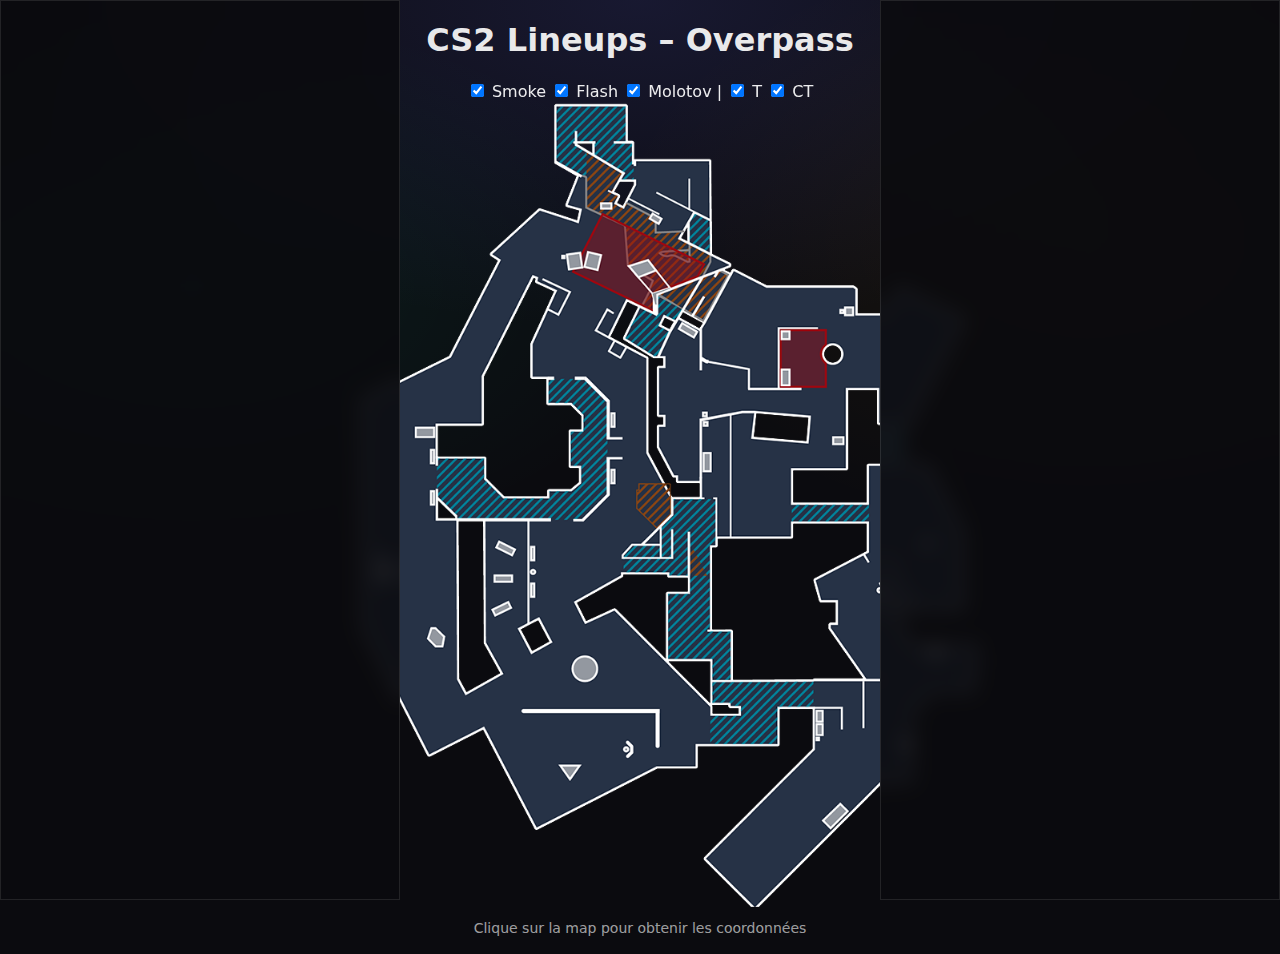
<file: index.html>
<!DOCTYPE html>
<html lang="fr">
<head>
  <meta charset="UTF-8">
  <title>CS2 Lineups – Overpass</title>
  <link rel="stylesheet" href="style.css">
  <meta name="viewport" content="width=device-width, initial-scale=1.0">
</head>
<body>

<h1>CS2 Lineups – Overpass</h1>

<div id="filters">
  <label><input type="checkbox" value="smoke" checked> Smoke</label>
  <label><input type="checkbox" value="flash" checked> Flash</label>
  <label><input type="checkbox" value="molotov" checked> Molotov</label>

  <span class="sep">|</span>

  <label><input type="checkbox" value="T" checked> T</label>
  <label><input type="checkbox" value="CT" checked> CT</label>
</div>

<div id="map-container">
  <img src="maps/overpass.png" id="map">
  <svg id="map-overlay"></svg>
  <!-- Les points seront ajoutés par JS -->
</div>

<p id="coords">Clique sur la map pour obtenir les coordonnées</p>

<div id="panels-left"></div>
<div id="panels-right"></div>

<div id="lightbox" class="hidden">
  <img id="lightbox-img" alt="">
</div>

<script src="data/overpass.js"></script>
<script src="script.js"></script>

</body>
</html>
</file>
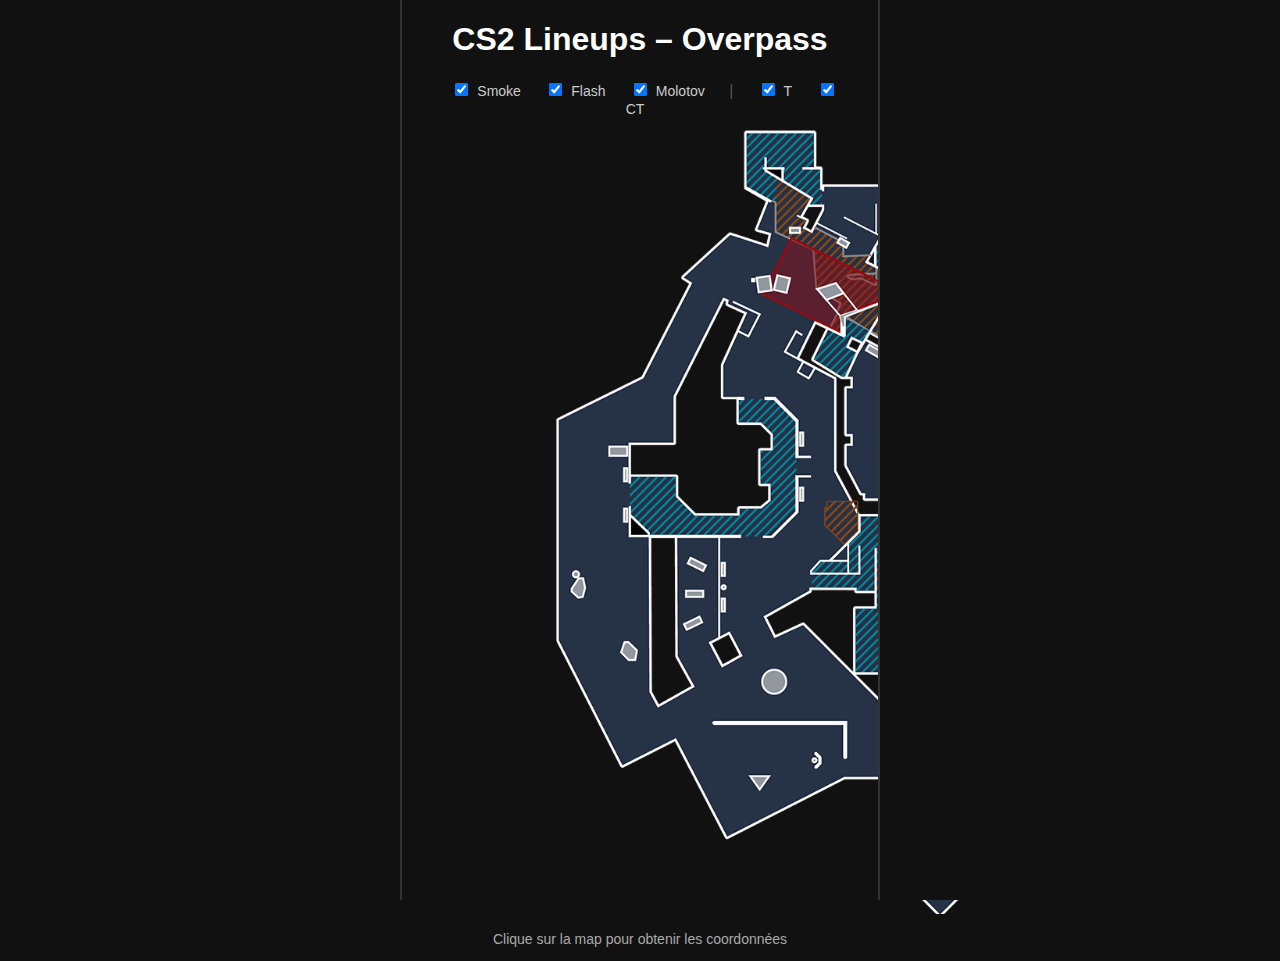
<file: CS2/index.html>
<!DOCTYPE html>
<html lang="fr">
<head>
  <meta charset="UTF-8">
  <title>CS2 Lineups – Overpass</title>
  <link rel="stylesheet" href="style.css">
</head>
<body>

<h1>CS2 Lineups – Overpass</h1>

<div id="filters">
  <label><input type="checkbox" value="smoke" checked> Smoke</label>
  <label><input type="checkbox" value="flash" checked> Flash</label>
  <label><input type="checkbox" value="molotov" checked> Molotov</label>

  <span class="sep">|</span>

  <label><input type="checkbox" value="T" checked> T</label>
  <label><input type="checkbox" value="CT" checked> CT</label>
</div>

<div id="map-container">
  <img src="maps/overpass.png" id="map">
  <svg id="map-overlay"></svg>
  <!-- Les points seront ajoutés par JS -->
</div>

<p id="coords">Clique sur la map pour obtenir les coordonnées</p>

<div id="panels-left"></div>
<div id="panels-right"></div>

<div id="lightbox" class="hidden">
  <img id="lightbox-img" alt="">
</div>

<script src="data/overpass.js"></script>
<script src="script.js"></script>

</body>
</html>
</file>
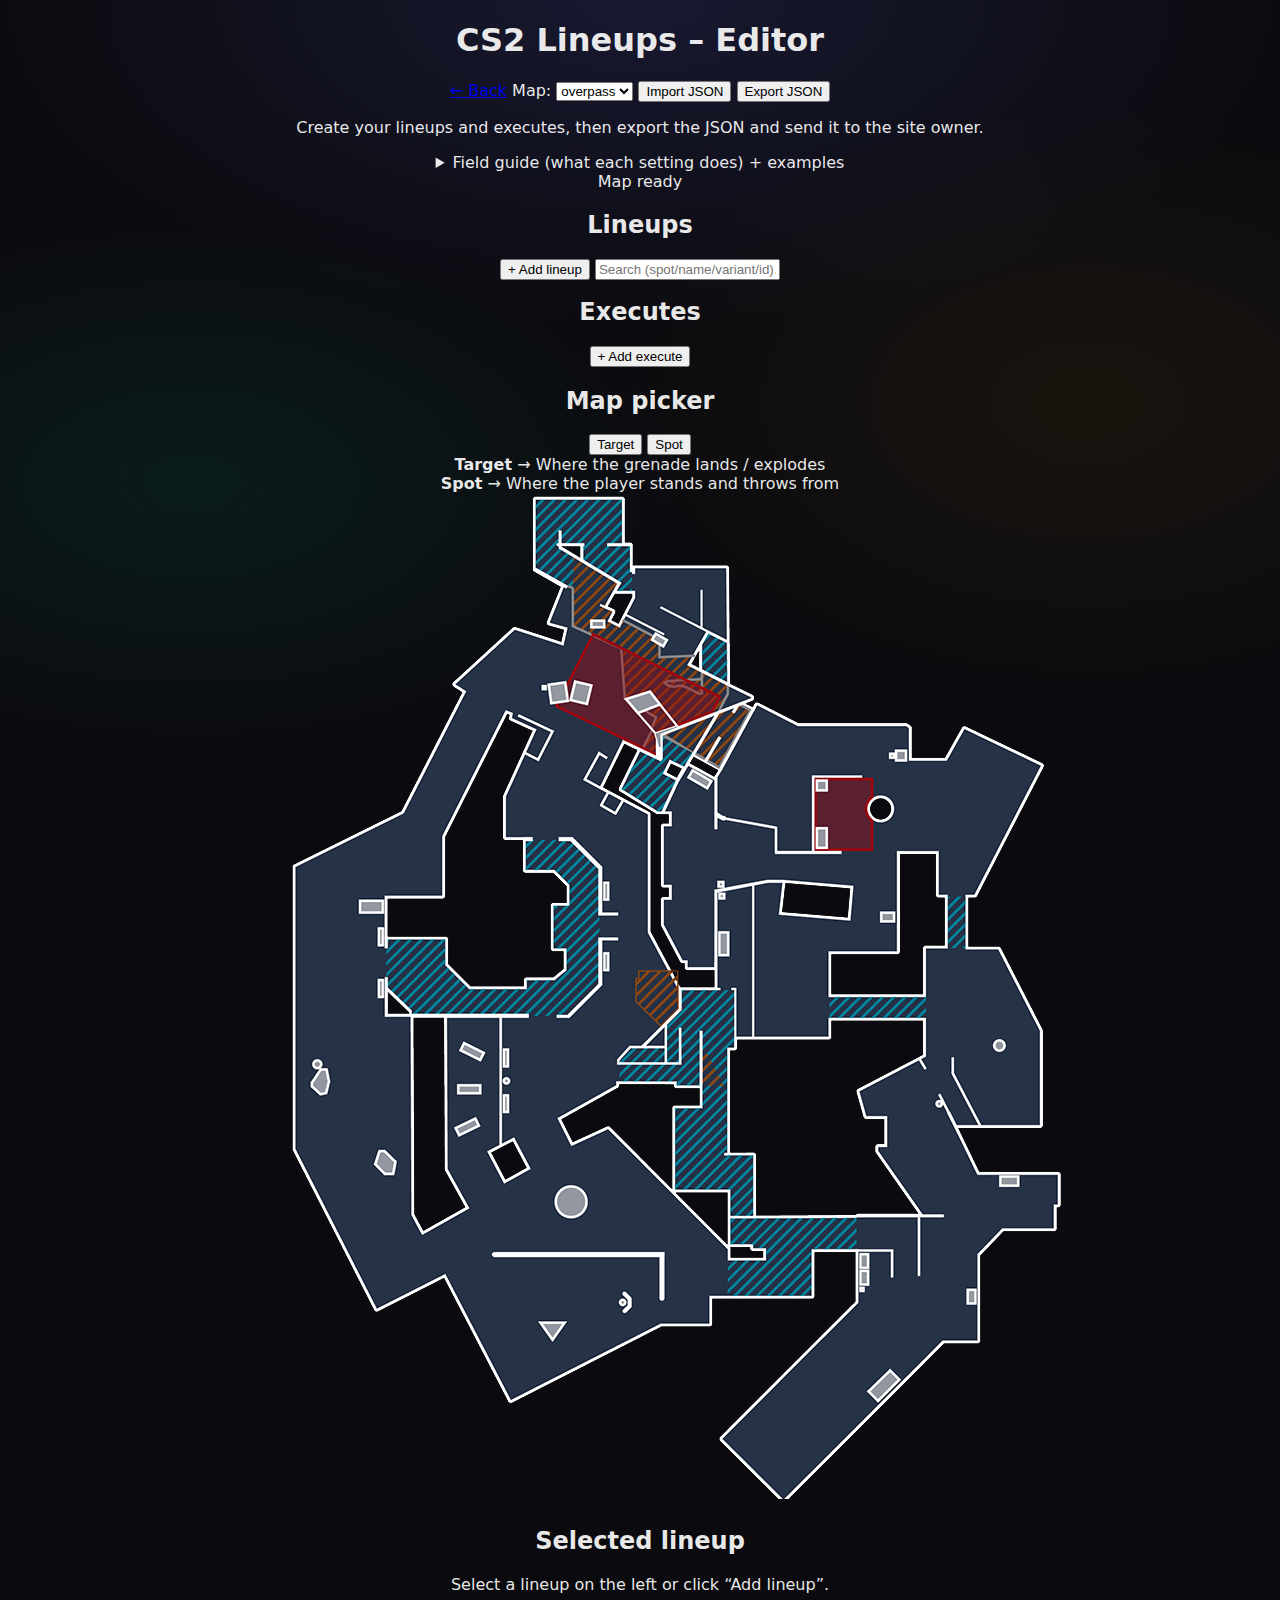
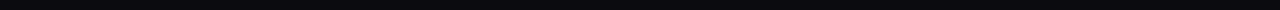
<file: editor.html>
<!DOCTYPE html>
<html lang="fr">
<head>
  <meta charset="UTF-8"/>
  <meta name="viewport" content="width=device-width, initial-scale=1.0"/>
  <title>CS2 Lineups – Editor</title>
  <link rel="stylesheet" href="style.css">
</head>
<body>

<h1>CS2 Lineups – Editor</h1>

<div class="editor-top">
  <a class="editor-link" href="index.html">← Back</a>

  <label class="editor-label">
    Map:
    <select id="ed-map">
      <option value="overpass">overpass</option>
      <option value="mirage">mirage</option>
      <option value="inferno">inferno</option>
    </select>
  </label>

  <button id="import-json">Import JSON</button>
  <button id="export-json">Export JSON</button>
</div>

<p class="editor-help">
  Create your lineups and executes, then export the JSON and send it to the site owner.
</p>

<details class="editor-docs">
  <summary>Field guide (what each setting does) + examples</summary>

  <div class="editor-docs-body">
    <div class="doc-grid">
      <div class="doc-item">
        <h3>ID</h3>
        <p><b>Unique identifier</b> for a lineup. This is what you copy/paste into executes.</p>
        <p class="doc-ex">Example: <code>bank_smoke</code> or <code>monster_smoke_from_ct</code></p>
        <p class="doc-note">Tip: use lowercase + underscores. Don’t reuse the same ID on the same map.</p>
      </div>

      <div class="doc-item">
        <h3>Type</h3>
        <p>The grenade type used for filters and marker color.</p>
        <p class="doc-ex">Values: <code>smoke</code>, <code>flash</code>, <code>molotov</code></p>
      </div>

      <div class="doc-item">
        <h3>Side</h3>
        <p>Which team throws it. Used for filters and for grouping keys (optional).</p>
        <p class="doc-ex">Values: <code>T</code> or <code>CT</code></p>
      </div>


      <div class="doc-item">
        <h3>Name</h3>
        <p>The lineup name shown inside the panel item (each aim step).</p>
        <p class="doc-ex">Example: <code>CT Spawn</code>, <code>One-way</code>, <code>Fast</code></p>
      </div>

      <div class="doc-item">
        <h3>Target group (optional)</h3>
        <p>Use this when <b>multiple lineups land on the same target</b> and you want a chooser popup instead of multiple markers.</p>
        <p class="doc-ex">Example: <code>monster_smoke</code> for 2–3 variants landing on “Monster”.</p>
      </div>

      <div class="doc-item">
        <h3>Variant (chooser label)</h3>
        <p>Label used in the <b>variant chooser</b> when multiple lineups share the same <b>Target group</b>.</p>
        <p class="doc-ex">Example: <code>CT Spawn</code>, <code>Heaven</code>, <code>Safe</code></p>
        <p class="doc-note">If you don’t use Target group, Variant can be left empty.</p>
      </div>

      <div class="doc-item doc-wide">
        <h3>Execute items (how to separate)</h3>
        <p>Executes contain a list of lineup <b>IDs</b>. Separate IDs with commas.</p>
        <p class="doc-ex"><code>bank_smoke, trash_smoke, truck_molly</code></p>
        <p class="doc-note">These must match the lineup <b>ID</b> exactly.</p>
      </div>

    </div>
  </div>
</details>

  <span id="ed-status" class="editor-status"></span>
<div class="editor-layout">
  <div class="editor-left">
    <h2>Lineups</h2>

    <div class="editor-actions">
      <button id="ed-add" class="editor-btn">+ Add lineup</button>
      <input id="ed-search" class="editor-input" placeholder="Search (spot/name/variant/id)…">
    </div>

    <div id="ed-list" class="editor-list"></div>

    <h2 style="margin-top:18px;">Executes</h2>
    <div class="editor-actions">
      <button id="ex-add" class="editor-btn">+ Add execute</button>
    </div>
    <div id="ex-list" class="editor-list"></div>
  </div>

  <div class="editor-right">
    <h2>Map picker</h2>
    <div class="pick-box">
  <div class="pick-modes">
  <button id="pick-target" class="pick-btn target active">Target</button>
  <button id="pick-spot" class="pick-btn spot">Spot</button>
</div>


  <div class="pick-help">
    <strong>Target</strong> → Where the grenade lands / explodes<br>
    <strong>Spot</strong> → Where the player stands and throws from
  </div>
</div>


    <div id="ed-mapbox" class="editor-mapbox">
      <img id="ed-mapimg" alt="map">
      <div id="ed-dot-target" class="ed-dot ed-dot-target hidden"></div>
      <div id="ed-dot-throw" class="ed-dot ed-dot-throw hidden"></div>
    </div>

    <h2>Selected lineup</h2>
    <div id="ed-form" class="editor-form">
      <p class="editor-hint">Select a lineup or click “Add lineup”.</p>
    </div>
  </div>
</div>

<script src="editor.js"></script>
</body>
</html>
</file>
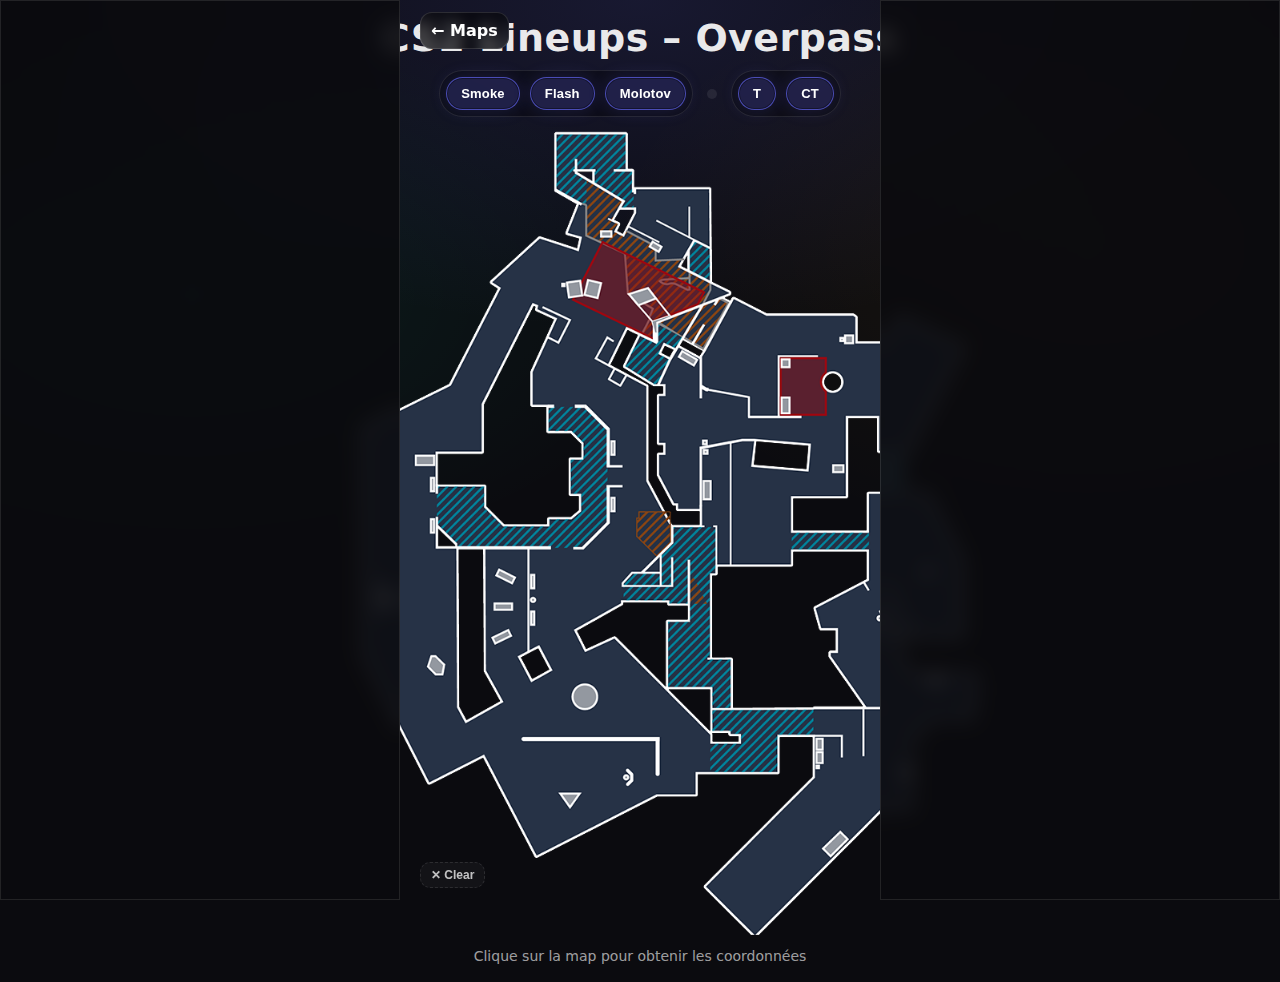
<file: viewer.html>
<!DOCTYPE html>
<html lang="fr">
<head>
  <meta charset="UTF-8" />
  <meta name="viewport" content="width=device-width, initial-scale=1.0" />
  <title>CS2 Lineups</title>
  <link rel="stylesheet" href="style.css">
</head>

<body>
  <h1 id="page-title">CS2 Lineups</h1>

  <!-- Filters (clean pills) -->
  <div id="filters" class="pillbar" aria-label="Filters">
    <div class="pill-group" data-group="type" aria-label="Grenade type">
      <button class="pill active" type="button" data-value="smoke">Smoke</button>
      <button class="pill active" type="button" data-value="flash">Flash</button>
      <button class="pill active" type="button" data-value="molotov">Molotov</button>
    </div>

    <div class="pill-sep" aria-hidden="true"></div>

    <div class="pill-group" data-group="side" aria-label="Side">
      <button class="pill active" type="button" data-value="T">T</button>
      <button class="pill active" type="button" data-value="CT">CT</button>
    </div>
  </div>

  <!-- Executes container (grid + clear bottom-left) -->
  <div id="executes" aria-label="Executes">
    <div id="exec-grid"></div>
    <button id="exec-clear" class="exec-btn exec-clear" type="button">✕ Clear</button>
  </div>

  <div id="map-container">
    <a id="back-btn" href="index.html" aria-label="Retour au choix des maps">← Maps</a>
    <img id="map" alt="Map">
    <svg id="map-overlay"></svg>
  </div>

  <p id="coords">Clique sur la map pour obtenir les coordonnées</p>

  <!-- Side panels -->
  <div id="panels-left"></div>
  <div id="panels-right"></div>

  <!-- Lightbox images -->
  <div id="lightbox" class="hidden" aria-hidden="true">
    <img id="lightbox-img" alt="">
  </div>

  <!-- Universal modal (used for all popups: groups, chooser, confirms) -->
  <div id="ui-modal" class="ui-modal hidden" aria-hidden="true">
    <div class="ui-modal__backdrop" data-close="1"></div>
    <div class="ui-modal__dialog" role="dialog" aria-modal="true" aria-labelledby="ui-modal-title">
      <div class="ui-modal__header">
        <div id="ui-modal-title" class="ui-modal__title"></div>
        <button id="ui-modal-x" class="icon-btn" type="button" aria-label="Close">✕</button>
      </div>
      <div id="ui-modal-body" class="ui-modal__body"></div>
      <div id="ui-modal-actions" class="ui-modal__actions"></div>
    </div>
  </div>

  <!-- Loader loads data/<map>.js then script.js -->
  <script src="loader.js"></script>
</body>
</html>
</file>
<file: style.css>
/* =========================================================
   CS2 Lineups — unified style (FIXED)
   - Restores clean pills
   - Restores executes + groups
   - Keeps panels layout
   - Supports marker icons (targets) + small cross for launch points
   ========================================================= */

:root{
  --bg: #0b0b0f;
  --panel: rgba(10, 10, 14, 0.72);
  --border: rgba(255,255,255,0.12);
  --border2: rgba(255,255,255,0.16);
  --text: rgba(255,255,255,0.92);
  --muted: rgba(255,255,255,0.62);

  --smoke: #6fa8ff;
  --flash: #ffd966;
  --molly: #ff8c42;

  --accent: rgba(99,102,241,0.95);

  --icons-smoke: url("assets/icons/smoke.png");
  --icons-flash: url("assets/icons/flash.png");
  --icons-molotov: url("assets/icons/molotov.png");
}

*{ box-sizing: border-box; }

body{
  margin:0;
  background: radial-gradient(1200px 600px at 50% 0%, rgba(99,102,241,0.15), transparent 55%),
              radial-gradient(900px 500px at 15% 30%, rgba(0,255,200,0.07), transparent 55%),
              radial-gradient(800px 500px at 85% 25%, rgba(255,180,0,0.06), transparent 60%),
              var(--bg);
  color: var(--text);
  font-family: ui-sans-serif, system-ui, -apple-system, Segoe UI, Roboto, Arial, sans-serif;
  text-align: center;
}

/* --------------------------
   Home (index.html)
   -------------------------- */
.home-page{
  padding: 20px 18px 34px;
}

.app-header{
  max-width: 980px;
  margin: 0 auto 18px;
  display:flex;
  align-items:center;
  justify-content: space-between;
  gap: 12px;
}

.brand{ text-align:left; }
.brand-title{
  font-weight: 900;
  font-size: 34px;
  letter-spacing: 0.5px;
}
.brand-sub{
  color: var(--muted);
  font-weight: 700;
  margin-top: 4px;
  font-size: 13px;
}

.btn-primary{
  text-decoration:none;
  display:inline-flex;
  align-items:center;
  justify-content:center;
  padding: 10px 14px;
  border-radius: 12px;
  border: 1px solid var(--border2);
  background: rgba(99,102,241,0.18);
  color: white;
  font-weight: 800;
  cursor:pointer;
  backdrop-filter: blur(8px);
}
.btn-primary:hover{ filter: brightness(1.12); }

.home-wrap{ max-width: 980px; margin: 0 auto; }

.map-grid{
  display:grid;
  grid-template-columns: repeat(auto-fit, minmax(220px, 1fr));
  gap: 22px;
  padding: 10px 0 0;
}

.map-card{
  position:relative;
  width:100%;
  aspect-ratio: 1 / 1;
  border-radius: 18px;
  overflow:hidden;

  background: #000;
  border: 1px solid var(--border);
  box-shadow: 0 16px 40px rgba(0,0,0,0.45);

  display:flex;
  align-items:center;
  justify-content:center;

  text-decoration:none;
  color:white;
  cursor:pointer;
  transition: transform .18s ease, filter .18s ease, box-shadow .18s ease;
}

.map-card img{
  position:absolute;
  inset:0;
  width:100%;
  height:100%;
  object-fit: contain;
  display:block;
}

.map-card::after{
  content:"";
  position:absolute;
  inset:0;
  background: linear-gradient(to bottom, rgba(0,0,0,0.05) 40%, rgba(0,0,0,0.85) 100%);
}

.map-card:hover{
  transform: translateY(-4px);
  filter: brightness(1.06);
  box-shadow: 0 22px 55px rgba(0,0,0,0.55);
}

.map-name{
  position:absolute;
  left:0;
  right:0;
  bottom: 14px;
  z-index: 2;
  text-align:center;
  font-weight: 900;
  font-size: 22px;
  text-shadow: 0 3px 10px rgba(0,0,0,0.85);
}

/* --------------------------
   Viewer layout
   - room for fixed panels (400px each)
   -------------------------- */
.viewer-page{
  padding: 0 420px; /* desktop: leave room for panels */
}

#page-title{
  margin: 16px 0 4px;
  font-weight: 900;
  font-size: 38px;
  letter-spacing: 0.4px;
}

/* Map container */
#map-container{
  position: relative;
  width: min(820px, 100%);
  margin: 0 auto;
}
#map{
  width:100%;
  height:auto;
  display:block;
}
#map-overlay{
  position:absolute;
  left:0; top:0;
  width:100%; height:100%;
  pointer-events:none;
}

#coords{
  margin: 10px 0 18px;
  font-size: 14px;
  color: var(--muted);
}

/* Back button */
#back-btn{
  position: fixed;
  top: 12px;
  left: 420px;
  z-index: 2500;
  padding: 8px 10px;
  border-radius: 12px;
  background: rgba(0,0,0,0.55);
  border: 1px solid var(--border);
  color: white;
  text-decoration: none;
  font-weight: 800;
  backdrop-filter: blur(8px);
}
#back-btn:hover{ filter: brightness(1.15); }

/* --------------------------
   Side panels
   -------------------------- */
#panels-left, #panels-right{
  position: fixed;
  top: 0;
  width: 400px;
  height: 100vh;
  overflow-y: auto;
  background: rgba(10,10,14,0.86);
  border: 1px solid rgba(255,255,255,0.10);
  backdrop-filter: blur(10px);
  z-index: 2000;
  padding-top: 8px;
}

#panels-left{
  left:0;
  border-right: 1px solid rgba(255,255,255,0.10);
}
#panels-right{
  right:0;
  border-left: 1px solid rgba(255,255,255,0.10);
}

.panel{
  background: rgba(0,0,0,0.35);
  border: 1px solid rgba(255,255,255,0.10);
  padding: 12px;
  margin: 10px;
  border-radius: 14px;
}

.panel h2{
  margin: 0 0 10px;
  font-weight: 900;
  font-size: 26px;
}

.close-btn{
  float:right;
  cursor:pointer;
  color: rgba(255,255,255,0.72);
  background: rgba(255,255,255,0.06);
  border: 1px solid rgba(255,255,255,0.10);
  padding: 6px 10px;
  border-radius: 12px;
}
.close-btn:hover{ filter: brightness(1.15); color: white; }

.panel img{
  width:100%;
  border-radius: 12px;
  margin-top: 10px;
  cursor: zoom-in;
}

/* Aim list connector */
.aim-list{
  margin-top: 8px;
  display:flex;
  flex-direction:column;
  gap: 10px;
  position:relative;
  padding-left: 14px;
}
.aim-list::before{
  content:"";
  position:absolute;
  left: 6px;
  top: 6px;
  bottom: 6px;
  width: 2px;
  background: rgba(255,255,255,0.12);
  border-radius: 2px;
}

.lineup-item{
  background: rgba(0,0,0,0.35);
  border: 1px solid rgba(255,255,255,0.10);
  border-radius: 12px;
  padding: 10px;
  position: relative;
  text-align:left;
}
.lineup-item::before{
  content:"";
  position:absolute;
  left: -14px;
  top: 18px;
  width: 10px;
  height: 10px;
  border-radius: 999px;
  background: rgba(255,255,255,0.22);
}

.lineup-item-head{
  display:flex;
  align-items:flex-start;
  gap: 10px;
}

.lineup-item-title{ flex:1; }
.lineup-name{ font-weight: 900; }
.lineup-desc{
  margin-top: 4px;
  color: #4cff4c;
  font-weight: 800;
  font-size: 13px;
}

.item-close{
  background: transparent;
  border: 0;
  color: rgba(255,255,255,0.65);
  cursor: pointer;
  font-size: 16px;
  line-height: 1;
}
.item-close:hover{ color: white; }

.badge{
  display:inline-flex;
  align-items:center;
  justify-content:center;
  min-width: 34px;
  height: 28px;
  padding: 0 10px;
  border-radius: 999px;
  background: rgba(255,255,255,0.10);
  border: 1px solid rgba(255,255,255,0.10);
  font-weight: 900;
}


/* --------------------------
   Filters (clean pills)
   viewer.html uses buttons .pill
   -------------------------- */
.pillbar{
  display:flex;
  justify-content:center;
  align-items:center;
  gap: 14px;
  flex-wrap: wrap;
  margin: 10px 0 12px;
}
.pill-sep{
  width: 10px;
  height: 10px;
  border-radius: 999px;
  background: rgba(255,255,255,0.08);
}

.pill-group{
  display:flex;
  gap: 10px;
  padding: 6px;
  border-radius: 999px;
  background: rgba(0,0,0,0.35);
  border: 1px solid rgba(255,255,255,0.10);
  backdrop-filter: blur(10px);
}

.pill{
  border: 1px solid rgba(255,255,255,0.14);
  background: rgba(255,255,255,0.05);
  color: rgba(255,255,255,0.85);
  padding: 8px 14px;
  border-radius: 999px;
  cursor:pointer;
  font-weight: 900;
  font-size: 13px;
  letter-spacing: .2px;
  transition: transform .12s ease, filter .12s ease, background .12s ease;
}
.pill:hover{ transform: translateY(-1px); filter: brightness(1.12); }

.pill.active{
  background: rgba(99,102,241,0.22);
  border-color: rgba(99,102,241,0.65);
  box-shadow: 0 0 0 1px rgba(0,0,0,0.35) inset, 0 0 18px rgba(99,102,241,0.18);
  color: white;
}

/* --------------------------
   Executes (bottom-left)
   -------------------------- */
#executes{
  position: fixed;
  left: 420px;  /* after left panel */
  bottom: 12px;
  z-index: 2500;
  text-align:left;
  display:flex;
  flex-direction: column;
  align-items: flex-start;
  gap: 8px;
}

#exec-grid{
  display:flex;
  flex-direction: column-reverse; /* stack upward (new ones appear above) */
  gap: 10px;
  margin-bottom:12px;
  align-items:flex-start;
}

.exec-btn{
  display: inline-flex;
  align-items: center;
  padding: 6px 10px;
  border-radius: 10px;
  background: rgba(0,0,0,0.55);
  border: 1px solid rgba(255,255,255,0.14);
  color: white;
  font-weight: 900;
  font-size: 12px;
  line-height: 1;
  cursor:pointer;
  backdrop-filter: blur(10px);
  position: relative;
  isolation: isolate; /* prevent hover glow from visually affecting siblings */
}
.exec-btn:hover{ filter: brightness(1.15); z-index: 5; }

/* Side colors (CS2 vibe)
   - T: warm yellow/orange
   - CT: light blue */
.exec-btn.exec-t{
  border-color: rgba(242,183,5,0.55);
  background: rgba(242,183,5,0.16);
  box-shadow: 0 0 0 1px rgba(0,0,0,0.35) inset, 0 0 18px rgba(242,183,5,0.18);
}
.exec-btn.exec-ct{
  border-color: rgba(79,163,255,0.55);
  background: rgba(79,163,255,0.16);
  box-shadow: 0 0 0 1px rgba(0,0,0,0.35) inset, 0 0 18px rgba(79,163,255,0.18);
}
.exec-btn.exec-t:hover{
  box-shadow: 0 0 0 1px rgba(0,0,0,0.35) inset, 0 0 22px rgba(242,183,5,0.32);
}
.exec-btn.exec-ct:hover{
  box-shadow: 0 0 0 1px rgba(0,0,0,0.35) inset, 0 0 22px rgba(79,163,255,0.32);
}

.exec-clear{
  margin-top: 0;
  padding: 6px 10px;
  font-size: 12px;
  font-weight: 800;
  opacity: 0.75;
  border-style: dashed;
  background: rgba(255,255,255,0.05);
}
.exec-clear:hover{
  opacity: 1;
  background: rgba(255,80,80,0.15);
  border-color: rgba(255,80,80,0.6);
}

/* --------------------------
   Groups dock (bottom-right, before right panel)
   -------------------------- */
.groups-dock{
  position: fixed;
  right: 420px; /* before right panel */
  bottom: 12px;
  width: 260px;
  z-index: 2600;
  background: rgba(0,0,0,0.55);
  border: 1px solid rgba(255,255,255,0.14);
  border-radius: 16px;
  padding: 10px;
  backdrop-filter: blur(10px);
  text-align:left;
}

.groups-title{
  font-size: 14px;
  font-weight: 900;
  margin-bottom: 8px;
}

.groups-list{ display:flex; flex-direction:column; gap: 10px; }
.groups-empty{ color: rgba(255,255,255,0.62); font-weight: 700; padding: 8px 2px; }

.group-row{
  display:flex;
  align-items:center;
  gap: 8px;
}

.group-name{
  flex: 1;
  text-align:left;
  padding: 8px 10px;
  border-radius: 12px;
  border: 1px solid rgba(255,255,255,0.12);
  background: rgba(255,255,255,0.06);
  color: white;
  font-weight: 900;
  font-size: 12px;
  cursor:pointer;
}
.group-name:hover{ filter: brightness(1.12); }

.icon-btn{
  width: 32px;
  height: 32px;
  border-radius: 12px;
  border: 1px solid rgba(255,255,255,0.12);
  background: rgba(255,255,255,0.06);
  color: rgba(255,255,255,0.92);
  cursor:pointer;
  font-size: 12px;
}
.icon-btn:hover{ filter: brightness(1.12); }
.icon-btn.danger:hover{
  background: rgba(255,80,80,0.14);
  border-color: rgba(255,80,80,0.35);
}

.groups-create{
  margin-top: 10px;
  width:100%;
  padding: 8px 10px;
  border-radius: 14px;
  border: 1px solid rgba(99,102,241,0.55);
  background: rgba(99,102,241,0.18);
  color: white;
  font-weight: 900;
  font-size: 12px;
  cursor:pointer;
}
.groups-create:hover{ filter: brightness(1.12); }

/* --------------------------
   Lightbox (fullscreen image)
   -------------------------- */
#lightbox{
  position: fixed;
  inset: 0;
  display: flex;
  align-items: center;
  justify-content: center;
  padding: 30px;
  background: rgba(0,0,0,0.72);
  z-index: 6500;
}
#lightbox.hidden{ display:none !important; }
#lightbox-img{
  max-width: 95vw;
  max-height: 95vh;
  border-radius: 14px;
  box-shadow: 0 22px 70px rgba(0,0,0,0.65);
  cursor: zoom-out;
}
/* Lightbox gallery layout (right rail) */
#lightbox .lb-inner{
  width: min(1200px, 96vw);
  height: min(92vh, 920px);
  display:flex;
  gap: 14px;
  align-items: stretch;
}
#lightbox .lb-main{
  flex: 1 1 auto;
  display:flex;
  align-items:center;
  justify-content:center;
  min-width: 0;
}
#lightbox .lb-img{
  max-width: 100%;
  max-height: 100%;
  border-radius: 14px;
  border: 1px solid rgba(255,255,255,0.10);
  box-shadow: 0 18px 60px rgba(0,0,0,0.55);
}
#lightbox .lb-rail{
  width: 132px;
  overflow: auto;
  display:flex;
  flex-direction: column;
  gap: 10px;
  padding-right: 6px;
}
#lightbox .lb-thumb{
  border: 1px solid rgba(255,255,255,0.14);
  background: rgba(255,255,255,0.06);
  border-radius: 12px;
  padding: 8px;
  cursor: pointer;
  display:flex;
  flex-direction: column;
  gap: 6px;
  align-items: stretch;
}
#lightbox .lb-thumb:hover{ background: rgba(255,255,255,0.10); }
#lightbox .lb-thumb.is-active{
  border-color: rgba(120,140,255,0.70);
  background: rgba(120,140,255,0.14);
}
#lightbox .lb-thumb img{
  width: 100%;
  height: 78px;
  object-fit: contain;
  border-radius: 10px;
  border: 1px solid rgba(255,255,255,0.10);
}
#lightbox .lb-thumb-label{
  font-size: 11px;
  font-weight: 800;
  letter-spacing: 0.2px;
  color: rgba(255,255,255,0.92);
  text-align: center;
}
@media (max-width: 720px){
  #lightbox .lb-inner{ width: 96vw; height: 92vh; }
  #lightbox .lb-rail{ width: 106px; }
  #lightbox .lb-thumb img{ height: 68px; }
}


/* --------------------------
   Modal (universal)
   -------------------------- */
.ui-modal.hidden{ display:none; }
.ui-modal{
  position: fixed;
  inset: 0;
  z-index: 5000;
}
.ui-modal__backdrop{
  position:absolute;
  inset:0;
  background: rgba(0,0,0,0.60);
}
.ui-modal__dialog{
  position: relative;
  width: min(720px, 92vw);
  margin: 10vh auto 0;
  background: rgba(8, 10, 18, 0.92);
  border: 1px solid rgba(255,255,255,0.14);
  border-radius: 18px;
  overflow: hidden;
  box-shadow: 0 22px 70px rgba(0,0,0,0.65);
}
.ui-modal__header{
  display:flex;
  align-items:center;
  justify-content: space-between;
  padding: 14px 16px;
  border-bottom: 1px solid rgba(255,255,255,0.10);
}
.ui-modal__title{ font-weight: 900; font-size: 18px; }
.ui-modal__body{ padding: 14px 16px; }
.ui-modal__actions{
  display:flex;
  justify-content:flex-end;
  gap: 10px;
  padding: 12px 16px 16px;
}

.ui-btn{
  padding: 10px 14px;
  border-radius: 12px;
  border: 1px solid rgba(255,255,255,0.14);
  background: rgba(255,255,255,0.06);
  color: white;
  font-weight: 900;
  cursor:pointer;
}
.ui-btn:hover{ filter: brightness(1.12); }
.ui-btn-weak{ opacity: 0.85; }
.ui-btn-primary{
  border-color: rgba(99,102,241,0.55);
  background: rgba(99,102,241,0.18);
}
.ui-btn-danger{
  border-color: rgba(255,80,80,0.40);
  background: rgba(255,80,80,0.14);
}

.ui-field{ display:block; }
.ui-label{ color: rgba(255,255,255,0.70); font-weight: 800; font-size: 13px; margin-bottom: 6px; }
.ui-input{
  width:100%;
  padding: 12px 12px;
  border-radius: 14px;
  border: 1px solid rgba(255,255,255,0.12);
  background: rgba(0,0,0,0.35);
  color: white;
  outline: none;
}
.ui-input:focus{
  border-color: rgba(99,102,241,0.55);
  box-shadow: 0 0 0 3px rgba(99,102,241,0.18);
}

.ui-list{
  display:flex;
  flex-direction:column;
  gap: 10px;
}
.ui-list-row{
  width:100%;
  text-align:left;
  padding: 12px 12px;
  border-radius: 14px;
  border: 1px solid rgba(255,255,255,0.10);
  background: rgba(255,255,255,0.05);
  color: white;
  font-weight: 900;
  cursor:pointer;
}
.ui-list-row:hover{ filter: brightness(1.12); }

/* --------------------------
   Variants chooser — Map overview (right)
   - Shows throw positions for each variant
   -------------------------- */
.vc-wrap{
  display:flex;
  gap: 14px;
  align-items: stretch;
}

.vc-left{
  flex: 1 1 auto;
  min-width: 0;
}

.vc-right{
  width: 270px;
  flex: 0 0 270px;
  text-align:left;
}

.vc-head{ margin-bottom: 10px; }
.vc-head-title{
  font-weight: 900;
  letter-spacing: 0.2px;
}
.vc-head-sub{
  margin-top: 2px;
  color: rgba(255,255,255,0.65);
  font-weight: 800;
  font-size: 12px;
}

.vc-map{
  position: relative;
  width: 100%;
  aspect-ratio: 1 / 1;
  border-radius: 14px;
  overflow: hidden;
  border: 1px solid rgba(255,255,255,0.12);
  background: rgba(0,0,0,0.35);
  box-shadow: 0 18px 60px rgba(0,0,0,0.35);
}

.vc-map-img{
  position:absolute;
  inset:0;
  width:100%;
  height:100%;
  object-fit: contain;
  display:block;
  filter: brightness(0.92) saturate(0.92);
}

.vc-map-empty{
  position:absolute;
  inset:0;
  display:flex;
  align-items:center;
  justify-content:center;
  font-weight: 900;
  color: rgba(255,255,255,0.75);
}

.vc-map-layer{
  position:absolute;
  inset:0;
}

.vc-hint{
  margin-top: 10px;
  color: rgba(255,255,255,0.70);
  font-weight: 800;
  font-size: 12px;
  line-height: 1.25;
}

/* variant rows with numbering */
.ui-list-row.vc-row{
  display:flex;
  align-items:center;
  gap: 10px;
}

.vc-row-idx{
  width: 28px;
  flex: 0 0 28px;
  text-align: right;
  color: rgba(255,255,255,0.68);
  font-weight: 900;
  letter-spacing: 0.2px;
}

.vc-row-label{
  flex: 1 1 auto;
  min-width: 0;
}

/* row highlight (optional) */
.ui-list-row.vc-row.is-active{
  border-color: rgba(99,102,241,0.55);
  box-shadow: 0 0 0 3px rgba(99,102,241,0.18);
}

/* pins */
.vc-pin{
  position:absolute;
  width: 16px;
  height: 16px;
  transform: translate(-50%, -50%);
  border-radius: 999px;
  border: 2px solid rgba(255,255,255,0.22);
  background: rgba(0,0,0,0.55);
  box-shadow: 0 10px 28px rgba(0,0,0,0.45);
  display:flex;
  align-items:center;
  justify-content:center;
  font-size: 9px;
  font-weight: 900;
  color: white;
  user-select:none;
  pointer-events:none;
}

.vc-pin.smoke{ border-color: rgba(111,168,255,0.85); box-shadow: 0 0 0 2px rgba(111,168,255,0.18), 0 10px 28px rgba(0,0,0,0.45); }
.vc-pin.flash{ border-color: rgba(255,217,102,0.90); box-shadow: 0 0 0 2px rgba(255,217,102,0.18), 0 10px 28px rgba(0,0,0,0.45); }
.vc-pin.molotov{ border-color: rgba(255,140,66,0.90); box-shadow: 0 0 0 2px rgba(255,140,66,0.18), 0 10px 28px rgba(0,0,0,0.45); }

.vc-pin.is-active{
  transform: translate(-50%, -50%) scale(1.28);
  filter: brightness(1.15);
  box-shadow: 0 0 0 6px rgba(99,102,241,0.18), 0 18px 46px rgba(0,0,0,0.55);
  z-index: 2;
}

.vc-pin.is-missing{
  opacity: 0.55;
  border-style: dashed;
}

@media (max-width: 640px){
  .vc-wrap{ flex-direction: column; }
  .vc-right{ width: auto; flex: 1 1 auto; }
  .vc-map{ width: min(420px, 100%); margin: 0 auto; }
}


/* Select lineups modal */
.select-top{ display:flex; flex-direction:column; gap: 10px; }
.select-filters{ display:flex; gap: 10px; flex-wrap: wrap; margin-top: 6px; }

.chip{
  padding: 8px 12px;
  border-radius: 999px;
  border: 1px solid rgba(255,255,255,0.12);
  background: rgba(255,255,255,0.05);
  color: rgba(255,255,255,0.85);
  font-weight: 900;
  cursor:pointer;
}
.chip.active{
  background: rgba(99,102,241,0.22);
  border-color: rgba(99,102,241,0.65);
  color: white;
}

.select-list{
  margin-top: 12px;
  display:flex;
  flex-direction:column;
  gap: 10px;
  max-height: 52vh;
  overflow:auto;
  padding-right: 4px;
}

.select-row{
  width:100%;
  display:flex;
  align-items:center;
  justify-content: space-between;
  gap: 12px;

  padding: 12px 12px;
  border-radius: 16px;
  border: 1px solid rgba(255,255,255,0.10);
  background: rgba(255,255,255,0.05);
  color: white;
  cursor:pointer;
}
.select-row:hover{ filter: brightness(1.12); }
.select-row.selected{
  border-color: rgba(99,102,241,0.55);
  box-shadow: 0 0 0 3px rgba(99,102,241,0.18);
}

.select-row-name{ font-weight: 900; }
.select-row-sub{ margin-top: 4px; color: rgba(255,255,255,0.60); font-weight: 800; font-size: 12px; }

.type-pill{
  padding: 6px 10px;
  border-radius: 999px;
  font-weight: 900;
  border: 1px solid rgba(255,255,255,0.12);
  background: rgba(0,0,0,0.35);
}
.type-pill.smoke{ color: var(--smoke); border-color: rgba(111,168,255,0.35); }
.type-pill.flash{ color: var(--flash); border-color: rgba(255,217,102,0.35); }
.type-pill.molotov{ color: var(--molly); border-color: rgba(255,140,66,0.35); }

/* --------------------------
   Markers
   - target markers show PNG icons (with fallback cross)
   - throw markers: small cross (not dot)
   -------------------------- */
.marker{
  position:absolute;
  width: 16px;
  height: 16px;
  transform: translate(-50%, -50%) rotate(45deg);
  cursor:pointer;
  color: inherit;
  z-index: 10;
}

/* cross strokes (fallback) */
.marker::before,
.marker::after{
  content:"";
  position:absolute;
  left: 50%;
  top: 50%;
  transform: translate(-50%, -50%);
  background: currentColor;
  border-radius: 2px;
  box-shadow: 0 0 0 1px rgba(0,0,0,0.9);
}
.marker::before{ width: 1.2px; height: 16px; }
.marker::after{ width: 16px; height: 1.2px; }

.marker:hover{ filter: brightness(1.18); }

/* type colors */
.marker.smoke{ color: var(--smoke); }
.marker.flash{ color: var(--flash); }
.marker.molotov{ color: var(--molly); }

/* target markers: show icon, keep faint cross behind */
.marker-target{
  width: 26px;
  height: 26px;
  transform: translate(-50%, -50%);
  border-radius: 7px;
  background-repeat:no-repeat;
  background-position:center;
  background-size: contain;
  filter: drop-shadow(0 0 8px currentColor);
}
.marker-target::before,
.marker-target::after{
  opacity: 0.28;
  box-shadow: none;
  background: currentColor;
}
.marker-target.smoke{
  background-image: var(--icons-smoke);
  outline: 2px solid rgba(111,168,255,0.95);
  filter: drop-shadow(0 0 10px currentColor) drop-shadow(0 0 22px currentColor);
  box-shadow: 0 0 14px 2px currentColor;
}
.marker-target.flash{
  background-image: var(--icons-flash);
  outline: 2px solid rgba(255,217,102,0.95);
  filter: drop-shadow(0 0 10px currentColor) drop-shadow(0 0 22px currentColor);
  box-shadow: 0 0 14px 2px currentColor;
}
.marker-target.molotov{
  background-image: var(--icons-molotov);
  outline: 2px solid rgba(255,140,66,0.90);
}

/* selected/opened highlight */
.marker.marker-active{
  transform: translate(-50%, -50%) scale(1.08);
  filter: drop-shadow(0 0 14px currentColor) brightness(1.12);
  z-index: 30;
}

/* Throw marker: small cross (no dot) */
.throw-marker{
  position:absolute;
  width: 14px;
  height: 14px;
  transform: translate(-50%, -50%) rotate(45deg);
  z-index: 25;
  pointer-events:none;
  color: currentColor;
}
.throw-marker::after{ content:none; } /* remove old dot */
.throw-marker::before{
  content:"";
  position:absolute;
  left:0; top:0;
  width:100%; height:100%;
  background:
    linear-gradient(currentColor, currentColor) center/2px 100% no-repeat,
    linear-gradient(currentColor, currentColor) center/100% 2px no-repeat;
  filter: drop-shadow(0 0 7px currentColor);
  opacity: 0.95;
}
.throw-marker.smoke{ color: var(--smoke); }
.throw-marker.flash{ color: var(--flash); }
.throw-marker.molotov{ color: var(--molly); }

/* label next to throw marker */
.throw-label{
  position:absolute;
  left: 14px;
  top: -6px;
  font-size: 9px;
  font-weight: 900;
  color: white;
  background: rgba(0,0,0,0.70);
  border: 1px solid rgba(255,255,255,0.10);
  padding: 2px 5px;
  border-radius: 999px;
  pointer-events:none;
  box-shadow: 0 10px 28px rgba(0,0,0,0.45);
}

/* --------------------------
   Responsive
   -------------------------- */
@media (max-width: 1100px){
  .viewer-page{ padding: 0 18px 18px; }
  #back-btn{ left: 12px; }
  #executes{ left: 12px; }
  .groups-dock{ right: 12px; width: min(280px, 92vw); }
  #panels-left, #panels-right{
    position: fixed;
    left: 0; right: 0;
    width: auto;
    height: 42vh;
    top: auto;
    bottom: 0;
    border-left: none;
    border-right: none;
    border-top: 1px solid rgba(255,255,255,0.12);
  }
  #panels-left{ bottom: 42vh; height: 30vh; }
}

/* =====================================
   CLICK FIX + ICON TUNING (override)
   ===================================== */

/* Never let decorative overlays steal clicks */
.viewer-page::before,
.viewer-page::after,
#map-container::before,
#map-container::after,
#filters::before,
#filters::after,
#executes::before,
#executes::after,
#groups-dock::before,
#groups-dock::after {
  pointer-events: none;
}

/* Make sure interactive UI is actually clickable */
#filters,
#executes,
#groups-dock,
#back-btn,
.marker,
.exec-btn,
.groups-create,
.groups-row,
.pill {
  pointer-events: auto;
}

/* Fix stacking (some browsers end up putting the SVG overlay above everything) */
#map-container { position: relative; pointer-events: auto; }
#map { position: relative; z-index: 1; pointer-events: auto; }
#map-overlay { z-index: 2; pointer-events: none !important; }
.marker { z-index: 3; }

/* Keep UI where it belongs (don't override fixed positioning) */
#filters{ position: relative; z-index: 2600; }
#executes, #groups-dock, #back-btn{ position: fixed; z-index: 2600; }

/* ---- Target icons smaller ---- */
.marker-target{
  width: 22px;
  height: 22px;
}

/* Remove the "X" drawn over the target icons */
.marker-target::before,
.marker-target::after{
  display: none !important;
}

/* Keep label readable (S1/M1/F1) */
.throw-label{
  color: #fff;
  text-shadow:
    0 1px 0 rgba(0,0,0,0.85),
    0 0 10px rgba(0,0,0,0.6);
}


/* --------------------------
   Lineup overview (right)
   -------------------------- */
.panel .panel-body{
  display:flex;
  gap: 12px;
  align-items:flex-start;
}

.panel .lineup-view{
  flex: 1 1 auto;
  min-width: 0;
}

.panel .lineup-nav{
  width: 52px;
  max-height: 360px;
  overflow: auto;
  display:flex;
  flex-direction: column;
  gap: 6px;
  padding-right: 2px;

  display:none;
}

.lineup-nav-btn{
  border: 1px solid rgba(255,255,255,0.14);
  background: rgba(255,255,255,0.06);
  color: rgba(255,255,255,0.9);
  border-radius: 10px;
  padding: 6px 0;
  font-size: 10px;
  font-weight: 700;
  cursor: pointer;
  user-select: none;
}

.lineup-nav-btn:hover{
  background: rgba(255,255,255,0.10);
}

.lineup-nav-btn.is-active{
  border-color: rgba(120,140,255,0.85);
  background: rgba(120,140,255,0.22);
  color: white;
}

/* show one lineup at a time */
.lineup-item{ display:none; }
.lineup-item.is-active{ display:block; }



/* =====================================================
   PERFECT PATCHES
   1) Markers: remove external glow, keep inner glow + visible icon
   2) Side panel: show all aims (S1,S2,...) + colored badges
   3) Lightbox: align thumbs rail to big image height
   ===================================================== */

/* --- 1) MARKERS --- */
/* Kill ONLY external glow (drop-shadow). Keep element crisp. */
.marker-target{
  filter: none !important; /* remove external glow */
  background-color: rgba(10,12,18,0.72) !important; /* dark backdrop behind icon */
  border: 2px solid rgba(255,255,255,0.14) !important;
  box-shadow: inset 0 0 10px rgba(255,255,255,0.10) !important; /* inner only */
  position: absolute; /* do NOT change layout; markers rely on absolute */
}

/* Your old CSS painted solid blocks over the icon via currentColor.
   We neutralize that and re-build a proper inner glow. */
.marker-target::before,
.marker-target::after{
  background: none !important;
  box-shadow: none !important;
  opacity: 1 !important;
  display: block !important;
  content: "" !important;
  position: absolute !important;
  inset: 0 !important;
  border-radius: inherit !important;
  pointer-events: none !important;
}

/* inner glow layer (warm, but not covering icon completely) */
.marker-target::before{
  background: radial-gradient(circle at 50% 45%,
    rgba(255,255,255,0.10) 0%,
    rgba(255,255,255,0.06) 40%,
    rgba(0,0,0,0.00) 72%) !important;
  opacity: 1 !important;
}

/* icon layer: render a CLEAR icon even if PNG is black */
.marker-target::after{
  /* we inject the right icon via --mk-icon per type */
  background-image: var(--mk-icon) !important;
  background-repeat: no-repeat !important;
  background-position: center !important;
  background-size: 76% !important;

  /* make black icon visible */
  filter: invert(1) brightness(1.15) contrast(1.10) !important;
  opacity: 0.92 !important;
  mix-blend-mode: normal !important;
}

/* set icon var + type colors (no outer glow) */
.marker-target.smoke{
  --mk-icon: var(--icons-smoke);
  outline: none !important;
  border-color: rgba(111,168,255,0.95) !important;
  box-shadow: inset 0 0 12px rgba(140,180,255,0.18) !important;
}
.marker-target.flash{
  --mk-icon: var(--icons-flash);
  outline: none !important;
  border-color: rgba(255,217,102,0.95) !important;
  box-shadow: inset 0 0 12px rgba(255,230,140,0.20) !important;
}
.marker-target.molotov{
  --mk-icon: var(--icons-molotov);
  outline: none !important;
  border-color: rgba(255,140,66,0.92) !important;
  box-shadow: inset 0 0 12px rgba(255,165,95,0.18) !important;
}

/* hover: still inner, never external */
.marker-target:hover{
  box-shadow: inset 0 0 16px rgba(255,255,255,0.12) !important;
}
.marker-target:hover::after{ opacity: 1 !important; }

/* --- 2) SIDE PANEL: show ALL aims + colored S/F/M badges --- */
.lineup-item{ display:block !important; }
.lineup-item.is-active{ display:block !important; }

.lineup-item .badge{
  color: rgba(255,255,255,0.92) !important;
  text-shadow: none !important;
}

/* color badge by type (S=blue, F=yellow, M=orange) */
.lineup-item[data-type="smoke"] .badge{
  background: rgba(111,168,255,0.18) !important;
  border-color: rgba(111,168,255,0.45) !important;
  color: rgba(200,225,255,0.98) !important;
}
.lineup-item[data-type="flash"] .badge{
  background: rgba(255,217,102,0.18) !important;
  border-color: rgba(255,217,102,0.45) !important;
  color: rgba(255,245,200,0.98) !important;
}
.lineup-item[data-type="molotov"] .badge{
  background: rgba(255,140,66,0.18) !important;
  border-color: rgba(255,140,66,0.45) !important;
  color: rgba(255,225,205,0.98) !important;
}

/* --- 3) LIGHTBOX thumbs rail alignment --- */
/* If your overview script injects a .lb-rail, align it with big image height */
#lightbox{
  align-items: center !important;
}
#lightbox-img{
  max-height: 95vh !important;
}
.lb-rail{
  max-height: 95vh !important;
  align-self: stretch !important;
}
/* =========================================
   LIGHTBOX — ALIGNER LA COLONNE (lb-rail)
   AVEC L’IMAGE (lb-main)
   ========================================= */

/* lb-inner est le container flex: on centre verticalement les 2 colonnes */
#lightbox .lb-inner{
  display: flex !important;
  align-items: center !important;   /* <-- clé: centre lb-main et lb-rail */
}

/* lb-main: garde l'image dans une hauteur contrôlée */
#lightbox .lb-main{
  display: flex !important;
  align-items: center !important;
}
#lightbox .lb-main img{
  max-height: 80vh !important;
  height: auto !important;
}

/* lb-rail (la colonne de thumbs) : on la centre dans la même hauteur */
#lightbox .lb-rail{
  display: flex !important;
  flex-direction: column !important;
  justify-content: center !important; /* <-- centre les thumbs */
  align-items: center !important;
  height: auto !important;            /* <-- ignore le height inline visuellement */
  max-height: 80vh !important;
  margin-top: 0 !important;
  padding-top: 0 !important;
}

/* si un style inline force height/max-height, on neutralise */
#lightbox .lb-rail[style]{
  height: auto !important;
  max-height: 80vh !important;
}

/* spacing thumbs */
#lightbox .lb-thumb{
  margin: 8px 0 !important;
}

/* ===========================
   MOBILE FIX: panneaux + map
   =========================== */
@media (max-width: 768px){

  /* 1) Empêche le scroll horizontal + garde la map accessible */
  html, body{
    overflow-x: hidden;
    height: 100%;
  }

  /* 2) Le conteneur principal doit remplir l'écran */
  .app, .page, .viewer, .container{
    height: 100vh;
  }

  /* 3) MAP au-dessus (zone cliquable) */
  #map-wrap, .map-wrap, #map-container, .map-container, .map-stage{
    position: relative;
    z-index: 1;
    height: calc(100vh - 170px); /* réserve de la place pour les panneaux en bas */
    min-height: 320px;
    touch-action: manipulation;
  }

  /* 4) Les panneaux NE doivent plus être “devant” la map */
  .left-panel, .right-panel, .panel-left, .panel-right, .side-panel{
    position: fixed !important;
    left: 12px !important;
    right: 12px !important;
    top: auto !important;
    bottom: 12px !important;

    width: auto !important;
    max-width: none !important;

    max-height: 155px !important;   /* panneau compact */
    overflow: auto !important;

    z-index: 20 !important;         /* au-dessus mais en BAS seulement */
    pointer-events: auto !important;

    backdrop-filter: blur(10px);
  }

  /* Si tu as 2 panneaux: on empile */
  .left-panel, .panel-left{
    bottom: 180px !important;
    max-height: 130px !important;
  }
  .right-panel, .panel-right{
    bottom: 12px !important;
    max-height: 155px !important;
  }

  /* 5) Empêche qu'un overlay transparent bloque les taps */
  #lightbox[aria-hidden="true"]{
    display: none !important;
    pointer-events: none !important;
  }

  /* 6) Boutons/filtres en haut: plus petits, et ne débordent pas */
  .filters, .top-filters, .toolbar{
    position: sticky;
    top: 8px;
    z-index: 10;
    transform: none !important;
    margin: 0 auto;
    max-width: 100%;
  }

  /* 7) Réduit la taille des icônes sur mobile (si besoin) */
  .marker, .marker-target{
    transform: translate(-50%, -50%) scale(0.9);
  }
}

/* ================================
   FIX croix noire sur les icônes
   ================================ */

/* Badge clavier / label parasite sur les markers */
.marker .key,
.marker .shortcut,
.marker .hotkey,
.marker [data-key],
.marker [class*="key"],
.marker [class*="shortcut"] {
  display: none !important;
}

/* Cas fréquent : pseudo-élément */
.marker::before,
.marker::after {
  content: none !important;
}
</file>
<file: CS2/style.css>
body {
  background: #111;
  color: white;
  font-family: Arial, sans-serif;
  text-align: center;
  padding-left: 420px;
  padding-right: 420px;
}

#map-container {
  position: relative;
  width: 800px;
  margin: auto;
}

#map {
  width: 100%;
  border-radius: 8px;
}

.marker {
  position: absolute;
  width: 14px;
  height: 14px;
  transform: translate(-50%, -50%) rotate(45deg);
  cursor: pointer;
  color: inherit;
}

/* Les deux traits de la croix */
.marker::before,
.marker::after {
  content: "";
  position: absolute;
  left: 50%;
  top: 50%;
  width: 2px;      /* finesse */
  height: 14px;
  background: currentColor;
  transform: translate(-50%, -50%);
}

/* Deuxième trait */
.marker::after {
  width: 14px;
  height: 2px;
}


.marker:hover {
  filter: brightness(1.6);
}

.smoke {
  color: #6fa8ff; /* bleu clair */
}

.flash {
  color: #ffd966; /* jaune doux */
}

.molotov {
  color: #ff8c42; /* orange */
}

#popup {
  position: fixed;
  top: 0;
  right: 0;
  width: 380px;        /* largeur ajustable */
  height: 100vh;       /* pleine hauteur */
  background: #1a1a1a;
  padding: 20px;
  border-left: 2px solid #333;
  overflow-y: auto;    /* scroll si contenu long */
  z-index: 1000;
}

.hidden {
  display: none;
}

button {
  margin-top: 10px;
  padding: 8px 12px;
  cursor: pointer;
}

#coords {
  margin-top: 10px;
  font-size: 14px;
  color: #aaa;
}

#popup-image {
  width: 100%;
  margin-top: 12px;
  border-radius: 8px;
}

/* Panneaux à gauche et à droite */
#panels-left, #panels-right {
  position: fixed;
  top: 0;
  width: 400px;
  height: 100vh;
  overflow-y: auto;
  background: #111;
  z-index: 1000;
}

#panels-left {
  left: 0;
  border-right: 2px solid #333;
}

#panels-right {
  right: 0;
  border-left: 2px solid #333;
}

/* Pour que la map ne soit pas cachée derrière les panneaux */
#map-container {
  position: relative;
  width: 800px;
  margin: 0 auto;
}

/* Optionnel : si tu veux plus de place, tu peux réduire la map ou les panneaux */

.panel {
  background: #1e1e1e;
  padding: 15px;
  margin: 10px;
  border-radius: 10px;
}

.panel h2 {
  margin-top: 0;
}

.panel img {
  width: 100%;
  border-radius: 8px;
  margin-top: 10px;
}

.close-btn {
  float: right;
  cursor: pointer;
  color: #aaa;
}
.close-btn:hover {
  color: white;
}

.panel h4 {
  margin: 12px 0 5px;
  font-size: 14px;
  color: #bbb;
  text-transform: uppercase;
}

#filters {
  text-align: center;
  margin-bottom: 10px;
}

#filters label {
  margin: 0 10px;
  font-size: 14px;
  color: #ccc;
}

#filters input {
  margin-right: 5px;
}

.sep {
  margin: 0 10px;
  color: #555;
}


.throw-marker::after {
  content: "";
  position: absolute;
  left: 50%;
  top: 50%;
  width: 6px;
  height: 6px;
  border-radius: 50%;
  transform: translate(-50%, -50%);
  background: #fff;
}

/* L’overlay svg (déjà chez toi, garde-le) */
#map-overlay {
  position: absolute;
  left: 0;
  top: 0;
  width: 100%;
  height: 100%;
  pointer-events: none;
}

/* Point de lancement (persistant, un par panel ouvert) */
.throw-marker {
  position: absolute;
  width: 12px;
  height: 12px;
  border-radius: 50%;
  transform: translate(-50%, -50%);
  z-index: 25;
  pointer-events: none;
  box-shadow: 0 0 10px currentColor;
}

/* Couleur du point throw selon type */
.throw-marker.smoke   { color: #6fa8ff; background: #6fa8ff; }
.throw-marker.flash   { color: #ffd966; background: #ffd966; }
.throw-marker.molotov { color: #ff8c42; background: #ff8c42; }

/* Petit numéro sur le point throw */
.throw-label {
  position: absolute;
  left: 13px;
  top: -3px;
  font-size: 10px;     /* plus petit */
  font-weight: 700;
  color: white;
  background: rgba(0,0,0,0.75);
  padding: 1px 5px;    /* plus petit */
  border-radius: 999px;
  pointer-events: none;
}

/* Optionnel : numéro dans le titre du panel */
.badge {
  display: inline-block;
  min-width: 22px;
  text-align: center;
  padding: 2px 6px;
  margin-right: 8px;
  border-radius: 999px;
  background: rgba(255,255,255,0.12);
  font-weight: 700;
}

#lightbox {
  position: fixed;
  inset: 0;
  background: rgba(0,0,0,0.85);
  display: flex;
  align-items: center;
  justify-content: center;
  z-index: 3000;
  padding: 30px;
}

#lightbox.hidden {
  display: none;
}

#lightbox-img {
  max-width: 95vw;
  max-height: 95vh;
  border-radius: 10px;
}

/* petit bonus : curseur sur les images cliquables */
.panel img {
  cursor: zoom-in;
}
</file>
